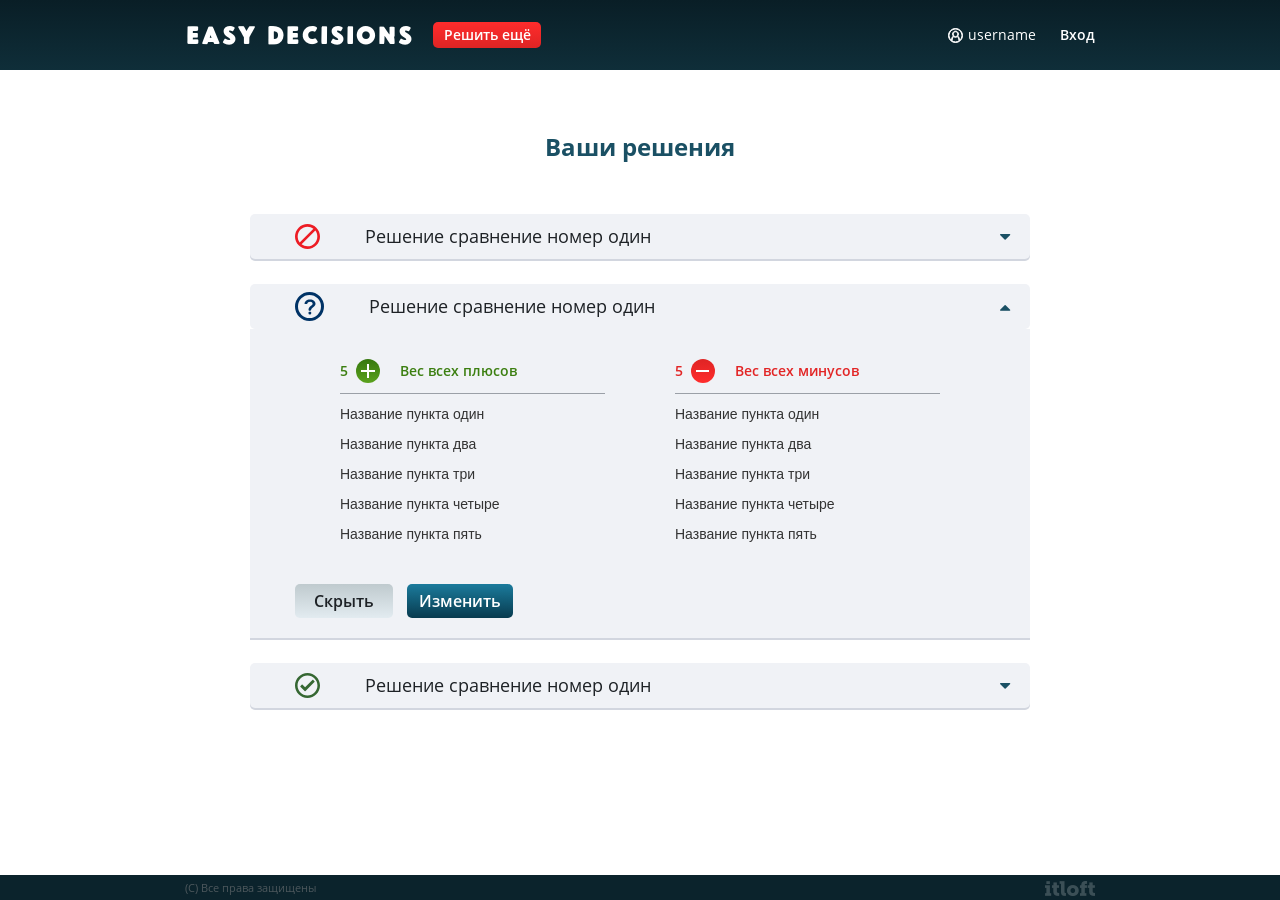
<file: account.html>
<!DOCTYPE html>
<html lang="en">
<head>
	<meta charset="UTF-8">
	<meta name="viewport" content="width=device-width">
	<title>Easy_Decisions</title>
	<link rel="stylesheet" href="libs/font-awesome/css/font-awesome.min.css">
	<link rel="stylesheet" href="css/bundle.css">
</head>
<body>
	<header class="header">
		<div class="solution__container">
			<div class="header__wrapper">
				<div class="header__left">
					<h1 class="header__logo">Easy Decisions</h1>
					<button class="header__button">Решить ещё</button>
				</div>
				<div class="header__right">
					<a class="header__link-user" href="#">username</a>
					<a class="header__link-exit" href="">Вход</a>
				</div>
			</div>
		</div>
	</header>
	<section class="decisions">
		<div class="solution__container">
			<h3 class="decisions__title">Ваши решения</h3>
			<div class="decisions__wrapper">
				<a href="#" class="decisions__default">
					<img class="decisions__icon" src="svg/brick.svg" alt="">
					<p class="decisions__text">Решение сравнение номер один</p>
					<i class="fa fa-caret-down decisions__caret" aria-hidden="true"></i>
				</a>
				<a href="#" class="decisions__default">
					<img class="decisions__icon" src="svg/question_icon.svg" alt="">
					<p class="decisions__text">Решение сравнение номер один</p>
					<i class="fa fa-caret-up decisions__caret" aria-hidden="true"></i>
				</a>
				<div class="decisions__active">
					<div class="decisions__container">
						<div class="decisions__left">
							<p class="decisions__paragraph-green"><span class="decisions__span-green">5</span><span class="decisions__plus"></span>Вес всех плюсов</p>
							<ul class="decisions__list">
								<li class="decisions__item">Название пункта один</li>
								<li class="decisions__item">Название пункта два</li>
								<li class="decisions__item">Название пункта три</li>
								<li class="decisions__item">Название пункта четыре</li>
								<li class="decisions__item">Название пункта пять</li>
							</ul>
						</div>
						<div class="decisions__right">
							<p class="decisions__paragraph-red"><span class="decisions__span-green">5</span><span class="decisions__minus"></span>Вес всех минусов</p>
							<ul class="decisions__list">
								<li class="decisions__item">Название пункта один</li>
								<li class="decisions__item">Название пункта два</li>
								<li class="decisions__item">Название пункта три</li>
								<li class="decisions__item">Название пункта четыре</li>
								<li class="decisions__item">Название пункта пять</li>
							</ul>
						</div>
					</div>
					<div class="decisions__button-groups">
						<button class="decisions__button-hide">Скрыть</button>
						<button class="decisions__button-change">Изменить</button>
					</div>
				</div>
				<a href="#" class="decisions__default">
					<img class="decisions__icon" src="svg/check.svg" alt="">
					<p class="decisions__text">Решение сравнение номер один</p>
					<i class="fa fa-caret-down decisions__caret" aria-hidden="true"></i>
				</a>
			</div>
		</div>
	</section>
	<footer class="footer">
		<div class="solution__container footer__container">
			<div class="footer__wrapper">
				<p class="footer__copy">(С) Все права защищены</p>
				<a href="main.html">
					<img class="footer__logo" src="img/logo2.png" alt="logo">
				</a>
			</div>
		</div>
	</footer>
	<script src="js/jquery-1.9.1.min.js"></script>

</body>
</html>
</file>
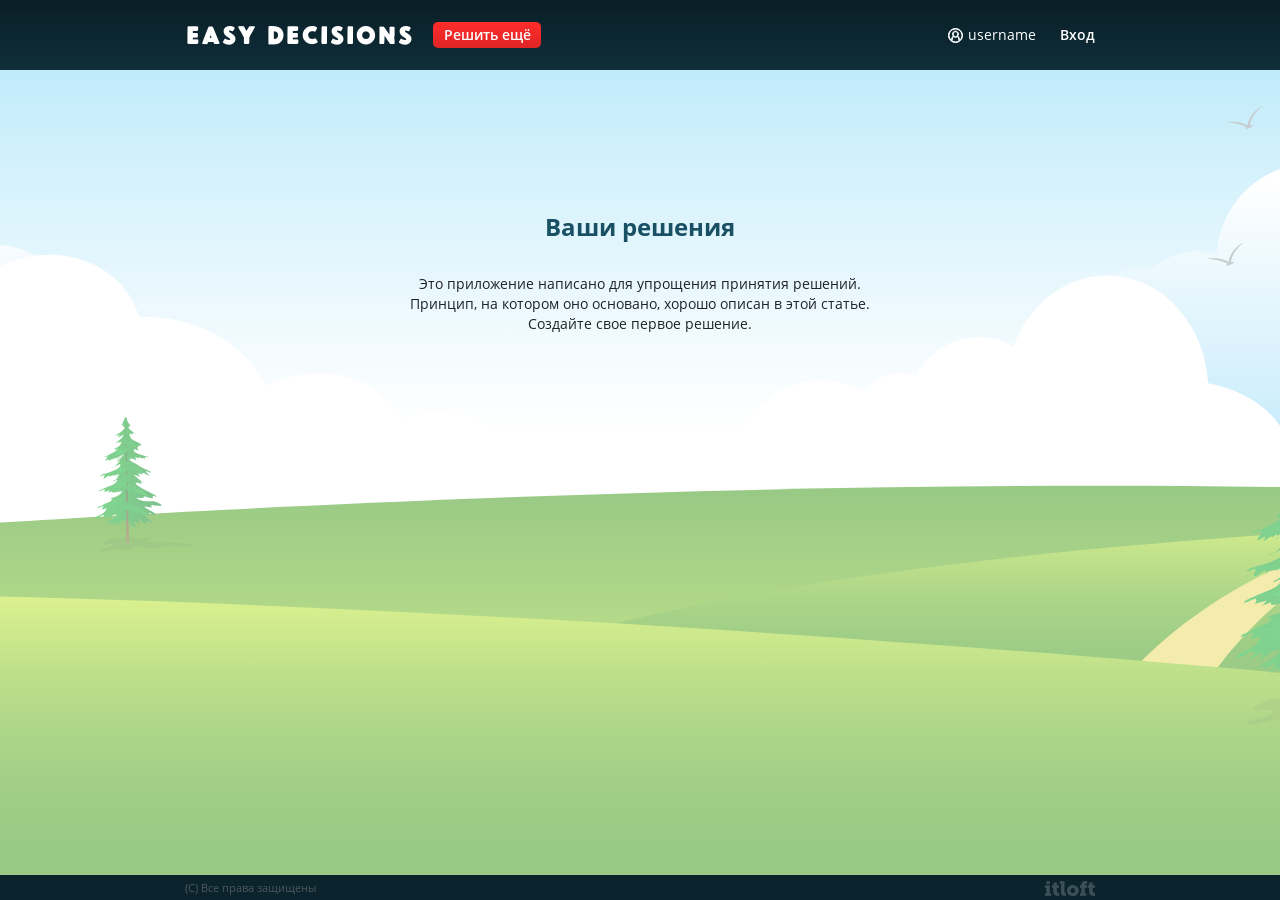
<file: account2.html>
<!DOCTYPE html>
<html lang="en">
<head>
	<meta charset="UTF-8">
	<meta name="viewport" content="width=device-width">
	<title>Easy_Decisions</title>
	<link rel="stylesheet" href="libs/font-awesome/css/font-awesome.min.css">
	<link rel="stylesheet" href="css/bundle.css">
</head>
<body>
	<header class="header">
		<div class="solution__container">
			<div class="header__wrapper">
				<div class="header__left">
					<h1 class="header__logo">Easy Decisions</h1>
					<button class="header__button">Решить ещё</button>
				</div>
				<div class="header__right">
					<a class="header__link-user" href="#">username</a>
					<a class="header__link-exit" href="">Вход</a>
				</div>
			</div>
		</div>
	</header>
	<section class="bg">
		<div class="bg__opacity">
			<div class="bg__wrapper">
				<h3 class="bg__title">Ваши решения</h3>
				<p class="bg__text">Это приложение написано для упрощения принятия решений.<br>Принцип, на котором оно основано, хорошо описан в этой статье.<br>
				Создайте свое первое решение. </p>
			</div>
		</div>
	</section>
	<footer class="footer">
		<div class="solution__container footer__container">
			<div class="footer__wrapper">
				<p class="footer__copy">(С) Все права защищены</p>
				<a href="main.html">
					<img class="footer__logo" src="img/logo2.png" alt="logo">
				</a>
			</div>
		</div>
	</footer>
	<script src="js/jquery-1.9.1.min.js"></script>

</body>
</html>
</file>
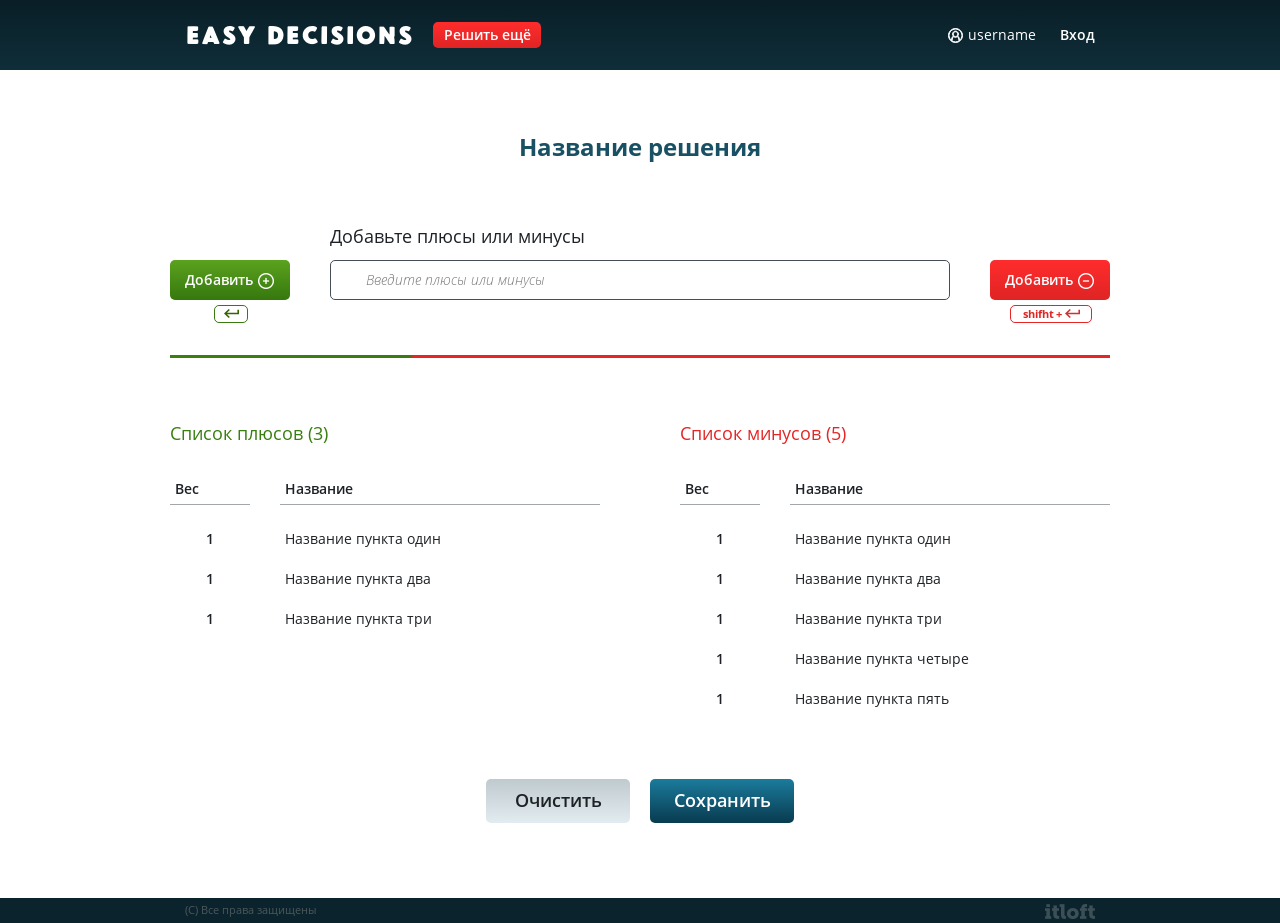
<file: decisions.html>
<!DOCTYPE html>
<html lang="en">
<head>
	<meta charset="UTF-8">
	<meta name="viewport" content="width=device-width">
	<title>Easy_Decisions</title>
	<link rel="stylesheet" href="libs/font-awesome/css/font-awesome.min.css">
	<link rel="stylesheet" href="css/bundle.css">
</head>
<body>
	<header class="header">
		<div class="solution__container">
			<div class="header__wrapper">
				<div class="header__left">
					<h1 class="header__logo">Easy Decisions</h1>
					<button class="header__button">Решить ещё</button>
				</div>
				<div class="header__right">
					<a class="header__link-user" href="#">username</a>
					<a class="header__link-exit" href="">Вход</a>
				</div>
			</div>
		</div>
	</header>
	<section class="solution footer-flex">
		<div class="solution__container">
			<h3 class="solution__title">Название решения</h3>
			<p class="solution__paragraph">Добавьте плюсы или минусы</p>
			<div class="solution__row">
				<div class="solution__position">
					<div class="solution__flex-green">
						<div class="solution__btn-green">Добавить</div>
					</div>
					<div class="solution__hotkey-green">
						<img src="svg/small-green.svg" alt="">
					</div>
				</div>
				<div class="cm">
					<div class="solution__block">
						<input class="solution__add" placeholder="Введите плюсы или минусы"></input>
					</div>
				</div>
				<div class="solution__position">
					<div class="solution__flex-red">
						<div class="solution__btn-red">Добавить</div>
					</div>
					<div class="solution__hotkey-red">
						shifht <span class="solution__span"> + </span>
						<img src="svg/small-red.svg" alt="">
					</div>
				</div>
			</div>
			<div style="background-image: -webkit-linear-gradient( bottom, rgb( 60, 127, 17 ) 0%, rgb( 56, 123, 15 ) 25.415%, rgb( 229, 37, 38 ) 25.903%, rgb( 229, 37, 38 ) 40.186%, rgb( 229, 37, 38 ) 100%);
background-image: linear-gradient( 0deg, rgb( 60, 127, 17 ) 0%, rgb( 56, 123, 15 ) 25.415%, rgb( 229, 37, 38 ) 25.903%, rgb( 229, 37, 38 ) 40.186%, rgb( 229, 37, 38 ) 100%);
background-image: -webkit-linear-gradient( 0deg, rgb( 60, 127, 17 ) 0%, rgb( 56, 123, 15 ) 25.415%, rgb( 229, 37, 38 ) 25.903%, rgb( 229, 37, 38 ) 40.186%, rgb( 229, 37, 38 ) 100%);" class="solution__line"></div>
			<div class="solution__wrapper">
				<div class="solution__column-left">
					<p class="solution__list-green">Список плюсов (3)</p>
					<div class="solution__table">
						<div class="solution__weight-left">
							<p class="solution__weight">Вес</p>
						</div>
						<div class="solution__name-right">
							<p class="solution__name">Название</p>
						</div>
					</div>
					<ul class="solution__list-weight">
						<li class="solution__item">
							<div class="solution__weight-column">
								<i class="fa fa-angle-left solution__arrow" aria-hidden="true"></i>
								<span class="solution__border">1</span>
								<i class="fa fa-angle-right solution__arrow" aria-hidden="true"></i>
							</div>
							<div class="solution__name-column">Название пункта один</div>
						</li>
						<li class="solution__item">
							<div class="solution__weight-column">
								<i class="fa fa-angle-left solution__arrow" aria-hidden="true"></i>
								<span class="solution__border">1</span>
								<i class="fa fa-angle-right solution__arrow" aria-hidden="true"></i>
							</div>
							<div class="solution__name-column">Название пункта два</div>
						</li>
						<li class="solution__item">
							<div class="solution__weight-column">
								<i class="fa fa-angle-left solution__arrow" aria-hidden="true"></i>
								<span class="solution__border">1</span>
								<i class="fa fa-angle-right solution__arrow" aria-hidden="true"></i>
							</div>
							<div class="solution__name-column">Название пункта три</div>
						</li>
					</ul>
				</div>
				<div class="solution__column-right">
					<p class="solution__list-red">Список минусов (5)</p>
					<div class="solution__table">
						<div class="solution__weight-left">
							<p class="solution__weight">Вес</p>
						</div>
						<div class="solution__name-right">
							<p class="solution__name">Название</p>
						</div>
					</div>
					<ul class="solution__list-weight">
						<li class="solution__item">
							<div class="solution__weight-column">
								<i class="fa fa-angle-left solution__arrow" aria-hidden="true"></i>
								<span class="solution__border">1</span>
								<i class="fa fa-angle-right solution__arrow" aria-hidden="true"></i>
							</div>
							<div class="solution__name-column">Название пункта один</div>
						</li>
						<li class="solution__item">
							<div class="solution__weight-column">
								<i class="fa fa-angle-left solution__arrow" aria-hidden="true"></i>
								<span class="solution__border">1</span>
								<i class="fa fa-angle-right solution__arrow" aria-hidden="true"></i>
							</div>
							<div class="solution__name-column">Название пункта два</div>
						</li>
						<li class="solution__item">
							<div class="solution__weight-column">
								<i class="fa fa-angle-left solution__arrow" aria-hidden="true"></i>
								<span class="solution__border">1</span>
								<i class="fa fa-angle-right solution__arrow" aria-hidden="true"></i>
							</div>
							<div class="solution__name-column">Название пункта три</div>
						</li>
						<li class="solution__item">
							<div class="solution__weight-column">
								<i class="fa fa-angle-left solution__arrow" aria-hidden="true"></i>
								<span class="solution__border">1</span>
								<i class="fa fa-angle-right solution__arrow" aria-hidden="true"></i>
							</div>
							<div class="solution__name-column">Название пункта четыре</div>
						</li>
						<li class="solution__item">
							<div class="solution__weight-column">
								<i class="fa fa-angle-left solution__arrow" aria-hidden="true"></i>
								<span class="solution__border">1</span>
								<i class="fa fa-angle-right solution__arrow" aria-hidden="true"></i>
							</div>
							<div class="solution__name-column">Название пункта пять</div>
						</li>
					</ul>
				</div>
			</div>
			<div class="solution__button-groups">
				<button class="solution__button-clear">Очистить</button>
				<button id="save-btn" class="solution__button-save">Сохранить</button>
			</div>
		</div>
	</section>
	<footer class="footer">
		<div class="solution__container footer__container">
			<div class="footer__wrapper">
				<p class="footer__copy">(С) Все права защищены</p>
				<a href="main.html">
					<img class="footer__logo" src="img/logo2.png" alt="logo">
				</a>
			</div>
		</div>
	</footer>

	<div class="popup-save">
		<div class="popup-save__wrapper">
			<img class="popup-save__close" id="popup-save__close" src="img/popup-close.png" alt="">
			<h3 class="popup-save__title">Хотите сохранить это сравнение?</h3>
			<div class="popup-save__groups">
				<div class="popup-save__block">
					<label class="popup-save__name" for="email">E-mail</label>
					<input class="popup-save__input" type="text" placeholder="Введите e-mail" id="email">
				</div>
				<div class="popup-save__block">
					<label class="popup-save__name" for="password">Пароль</label>
					<input class="popup-save__input" type="password" placeholder="Введите пароль" id="password">
				</div>
				<button class="popup-save__button">Войти</button>
			</div>
			<p class="popup-save__text">*если у Вас нет аккаунта, <a href="#" class="popup-save__link">зарегестрируйтесь</a></p>
		</div>
	</div>

	<script src="js/jquery-1.9.1.min.js"></script>
	<script src="js/index.js"></script>

</body>
</html>
</file>
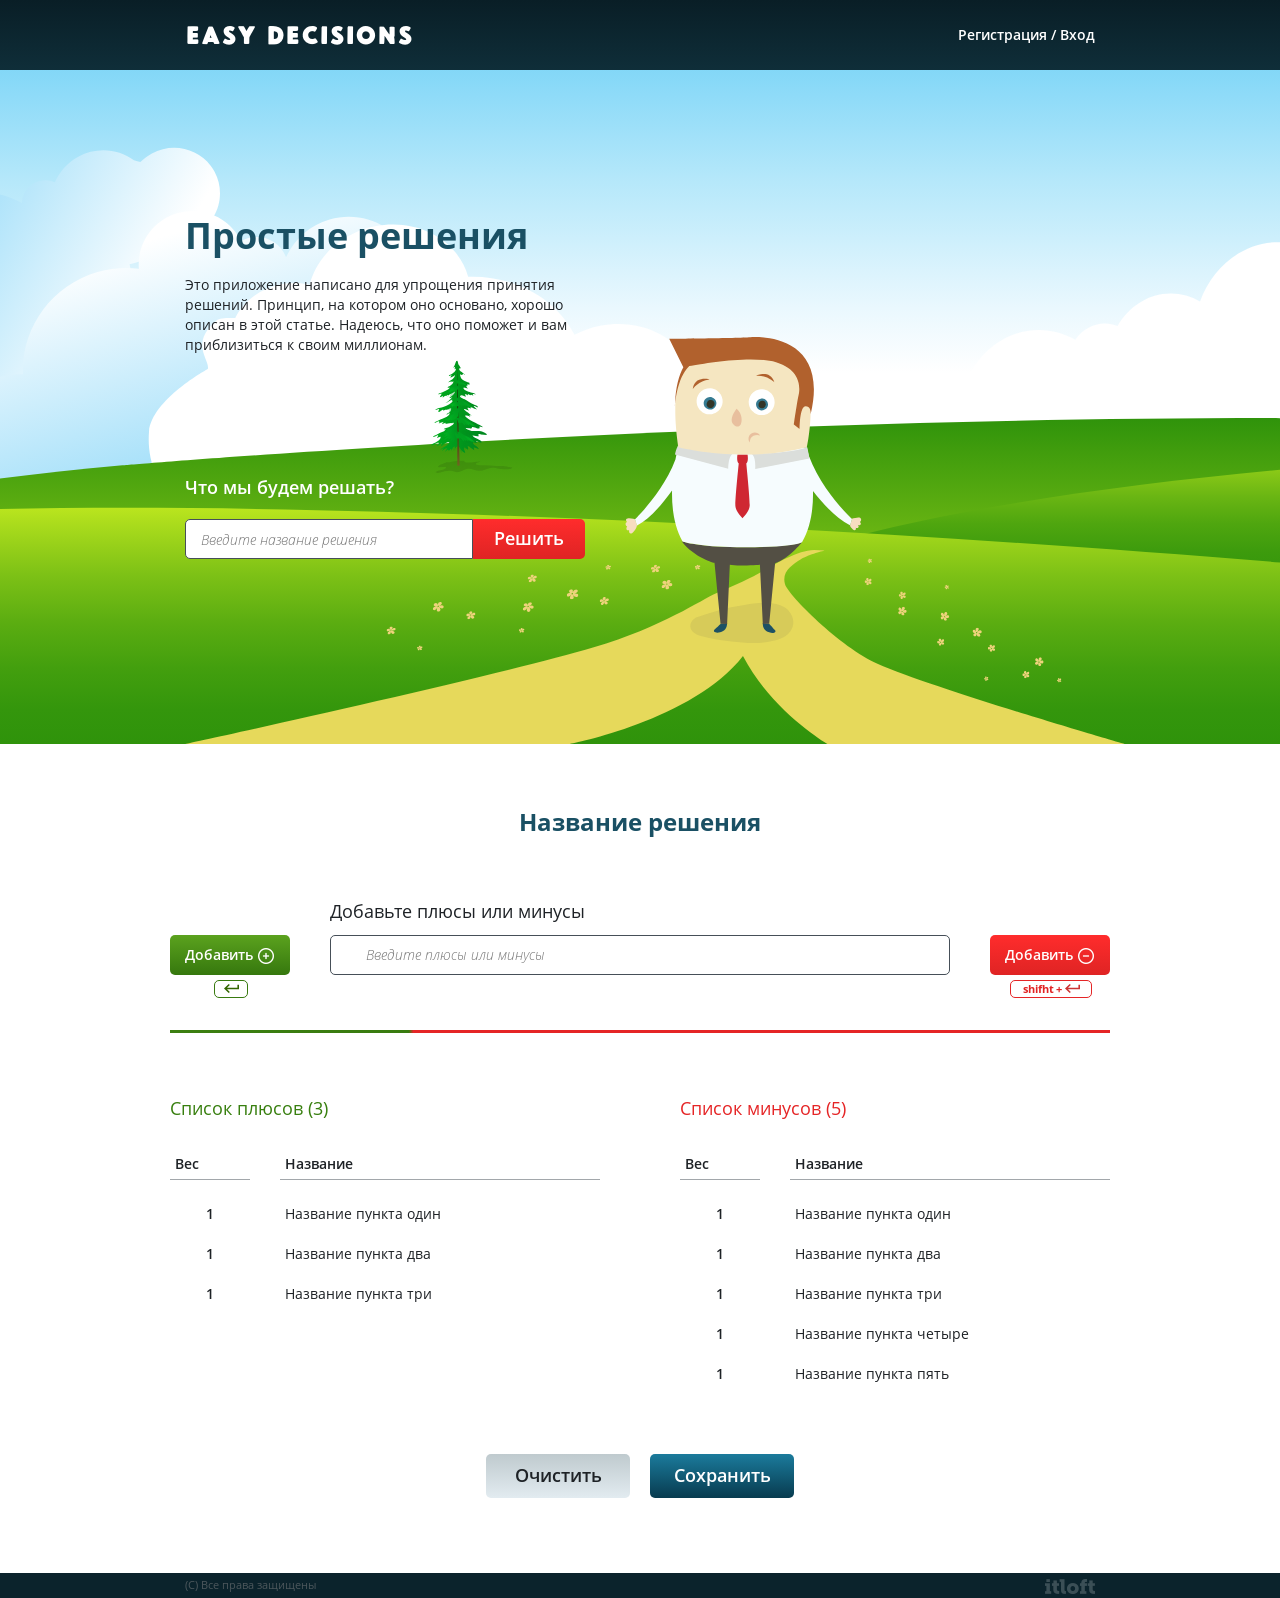
<file: main.html>
<!DOCTYPE html>
<html lang="en">
<head>
	<meta charset="UTF-8">
	<meta name="viewport" content="width=device-width">
	<title>Easy_Decisions</title>
	<link rel="stylesheet" href="libs/font-awesome/css/font-awesome.min.css">
	<link rel="stylesheet" href="css/bundle.css">
</head>
<body>
	<div class="flex">
		<header class="header">
			<div class="solution__container">
				<div class="header__wrapper">
					<h1 class="header__logo">Easy Decisions</h1>
					<div class="header__block">
						<a class="header__link" id="registr" href="#">Регистрация</a>
						<span class="header__slash">/</span>
						<a class="header__link" href="">Вход</a>
					</div>
				</div>
			</div>
		</header>
		<section class="info">
			<div class="solution__container">
				<div class="info__bg">
					<div class="info__wrapper">
						<h2 class="info__title">Простые решения</h2>
						<p class="info__text">Это приложение написано для упрощения принятия решений. Принцип, на котором оно основано, хорошо описан в этой статье. Надеюсь, что оно поможет и вам приблизиться к своим миллионам.</p>
						<div class="info__block-search">
							<p class="info__question">Что мы будем решать?</p>
							<input class="info__search" type="text" placeholder="Введите название решения">
							<button class="info__button-decision">Решить</button>
						</div>
					</div>
				</div>
			</div>
		</section>
		<section class="solution">
			<div class="solution__container">
				<h3 class="solution__title">Название решения</h3>
				<p class="solution__paragraph">Добавьте плюсы или минусы</p>
				<div class="solution__row">
					<div class="solution__position">
						<div class="solution__flex-green">
							<div class="solution__btn-green">Добавить</div>
						</div>
						<div class="solution__hotkey-green">
							<img src="svg/small-green.svg" alt="">
						</div>
					</div>
					<div class="cm">
						<div class="solution__block">
							<input class="solution__add" placeholder="Введите плюсы или минусы"></input>
						</div>
					</div>
					<div class="solution__position">
						<div class="solution__flex-red">
							<div class="solution__btn-red">Добавить</div>
						</div>
						<div class="solution__hotkey-red">
							shifht <span class="solution__span"> + </span>
							<img src="svg/small-red.svg" alt="">
						</div>
					</div>
				</div>
				<div style="background-image: -webkit-linear-gradient( bottom, rgb( 60, 127, 17 ) 0%, rgb( 56, 123, 15 ) 25.415%, rgb( 229, 37, 38 ) 25.903%, rgb( 229, 37, 38 ) 40.186%, rgb( 229, 37, 38 ) 100%);
	background-image: linear-gradient( 0deg, rgb( 60, 127, 17 ) 0%, rgb( 56, 123, 15 ) 25.415%, rgb( 229, 37, 38 ) 25.903%, rgb( 229, 37, 38 ) 40.186%, rgb( 229, 37, 38 ) 100%);
	background-image: -webkit-linear-gradient( 0deg, rgb( 60, 127, 17 ) 0%, rgb( 56, 123, 15 ) 25.415%, rgb( 229, 37, 38 ) 25.903%, rgb( 229, 37, 38 ) 40.186%, rgb( 229, 37, 38 ) 100%);" class="solution__line"></div>
				<div class="solution__wrapper">
					<div class="solution__column-left">
						<p class="solution__list-green">Список плюсов (3)</p>
						<div class="solution__table">
							<div class="solution__weight-left">
								<p class="solution__weight">Вес</p>
							</div>
							<div class="solution__name-right">
								<p class="solution__name">Название</p>
							</div>
						</div>
						<ul class="solution__list-weight">
							<li class="solution__item">
								<div class="solution__weight-column">
									<i class="fa fa-angle-left solution__arrow" aria-hidden="true"></i>
									<span class="solution__border">1</span>
									<i class="fa fa-angle-right solution__arrow" aria-hidden="true"></i>
								</div>
								<div class="solution__name-column">Название пункта один</div>
							</li>
							<li class="solution__item">
								<div class="solution__weight-column">
									<i class="fa fa-angle-left solution__arrow" aria-hidden="true"></i>
									<span class="solution__border">1</span>
									<i class="fa fa-angle-right solution__arrow" aria-hidden="true"></i>
								</div>
								<div class="solution__name-column">Название пункта два</div>
							</li>
							<li class="solution__item">
								<div class="solution__weight-column">
									<i class="fa fa-angle-left solution__arrow" aria-hidden="true"></i>
									<span class="solution__border">1</span>
									<i class="fa fa-angle-right solution__arrow" aria-hidden="true"></i>
								</div>
								<div class="solution__name-column">Название пункта три</div>
							</li>
						</ul>
					</div>
					<div class="solution__column-right">
						<p class="solution__list-red">Список минусов (5)</p>
						<div class="solution__table">
							<div class="solution__weight-left">
								<p class="solution__weight">Вес</p>
							</div>
							<div class="solution__name-right">
								<p class="solution__name">Название</p>
							</div>
						</div>
						<ul class="solution__list-weight">
							<li class="solution__item">
								<div class="solution__weight-column">
									<i class="fa fa-angle-left solution__arrow" aria-hidden="true"></i>
									<span class="solution__border">1</span>
									<i class="fa fa-angle-right solution__arrow" aria-hidden="true"></i>
								</div>
								<div class="solution__name-column">Название пункта один</div>
							</li>
							<li class="solution__item">
								<div class="solution__weight-column">
									<i class="fa fa-angle-left solution__arrow" aria-hidden="true"></i>
									<span class="solution__border">1</span>
									<i class="fa fa-angle-right solution__arrow" aria-hidden="true"></i>
								</div>
								<div class="solution__name-column">Название пункта два</div>
							</li>
							<li class="solution__item">
								<div class="solution__weight-column">
									<i class="fa fa-angle-left solution__arrow" aria-hidden="true"></i>
									<span class="solution__border">1</span>
									<i class="fa fa-angle-right solution__arrow" aria-hidden="true"></i>
								</div>
								<div class="solution__name-column">Название пункта три</div>
							</li>
							<li class="solution__item">
								<div class="solution__weight-column">
									<i class="fa fa-angle-left solution__arrow" aria-hidden="true"></i>
									<span class="solution__border">1</span>
									<i class="fa fa-angle-right solution__arrow" aria-hidden="true"></i>
								</div>
								<div class="solution__name-column">Название пункта четыре</div>
							</li>
							<li class="solution__item">
								<div class="solution__weight-column">
									<i class="fa fa-angle-left solution__arrow" aria-hidden="true"></i>
									<span class="solution__border">1</span>
									<i class="fa fa-angle-right solution__arrow" aria-hidden="true"></i>
								</div>
								<div class="solution__name-column">Название пункта пять</div>
							</li>
						</ul>
					</div>
				</div>
				<div class="solution__button-groups">
					<button class="solution__button-clear">Очистить</button>
					<button id="save-btn" class="solution__button-save">Сохранить</button>
				</div>
			</div>
		</section>
		<footer class="footer">
			<div class="solution__container footer__container">
				<div class="footer__wrapper">
					<p class="footer__copy">(С) Все права защищены</p>
					<a href="main.html">
						<img class="footer__logo" src="img/logo2.png" alt="logo">
					</a>
				</div>
			</div>
		</footer>
		<div class="reg">
			<div class="reg__wrapper">
				<img class="reg__close" id="reg__close" src="svg/close_icon.svg" alt="">
				<div class="reg__top">
					<h3 class="reg__title">Easy Decisions</h3>
					<p class="reg__text">Регистрация</p>
				</div>
				<div class="reg__column-groups">
					<div class="reg__column-left">
						<p class="reg__name-column">С помощью e-mail</p>
						<ul class="reg__list-email">
							<li class="reg__item-email">
								<label for="login">Логин</label>
								<div class="reg__input-wrp">
									<input class="reg__input"  id="login" placeholder="Введите Логин" type="text">
								</div>
							</li>
							<li class="reg__item-email">
								<label for="email">E-mail</label>
								<div class="reg__input-wrp">
									<input class="reg__input" id="email" placeholder="Введите E-mail" type="text">
								</div>
							</li>
							<li class="reg__item-email">
								<label for="password">Пароль</label>
								<div class="reg__input-wrp">
									<input class="reg__input" id="password" type="text" placeholder="Введите пароль">
								</div>
							</li>
							<li class="reg__item-email">
								<label for="password-repeat">Повторите пароль</label>
								<div class="reg__input-wrp">
									<input class="reg__input" id="password-repeat" type="text" placeholder="Повторите пароль">
								</div>
							</li>
						</ul>
						<button class="reg__button">Регистрация</button>
					</div>
					<div class="reg__column-right">
						<p class="reg__name-column">Через социальные сети</p>
						<ul class="reg__list-social">
							<li class="reg__item-social">
								<a class="reg__link reg__facebook" href="https://www.facebook.com/">Facebook</a>
							</li>
							<li class="reg__item-social">
								<a class="reg__link reg__google" href="https://www.google.com">Google +</a>
							</li>
							<li class="reg__item-social">
								<a class="reg__link reg__github" href="https://github.com/">GitHub</a>
							</li>
						</ul>
					</div>
				</div>
			</div>
		</div>
		<div class="popup-save">
			<div class="popup-save__wrapper">
				<img class="popup-save__close" id="popup-save__close" src="img/popup-close.png" alt="">
				<h3 class="popup-save__title">Хотите сохранить это сравнение?</h3>
				<div class="popup-save__groups">
					<div class="popup-save__block">
						<label class="popup-save__name" for="email">E-mail</label>
						<input class="popup-save__input" type="text" placeholder="Введите e-mail" id="email">
					</div>
					<div class="popup-save__block">
						<label class="popup-save__name" for="password">Пароль</label>
						<input class="popup-save__input" type="password" placeholder="Введите пароль" id="password">
					</div>
					<button class="popup-save__button">Войти</button>
				</div>
				<p class="popup-save__text">*если у Вас нет аккаунта, <a href="#" class="popup-save__link">зарегестрируйтесь</a></p>
			</div>
		</div>
			<div class="error">
				<div class="error__wrapper">
					<h3 class="error__title">Вы неверно ввели пароль!</h3>
					<div class="error__wrp-text">
						<p class="error__text">Забыли свой логин или пароль?</p>
						<p class="error__text">На зарегестрированный вами E-mail адрес будет отправлен ваш логин и пароль.</p>
					</div>
					<div class="error__block">
						<label for="email">E-mail</label>
						<input class="error__input"  id="email" placeholder="Введите e-mail" type="text">
						<button class="error__button">Отправить</button>
					</div>
				</div>
		</div>
	</div>

	<script src="js/jquery-1.9.1.min.js"></script>
	<script src="js/index.js"></script>

</body>
</html>
</file>
